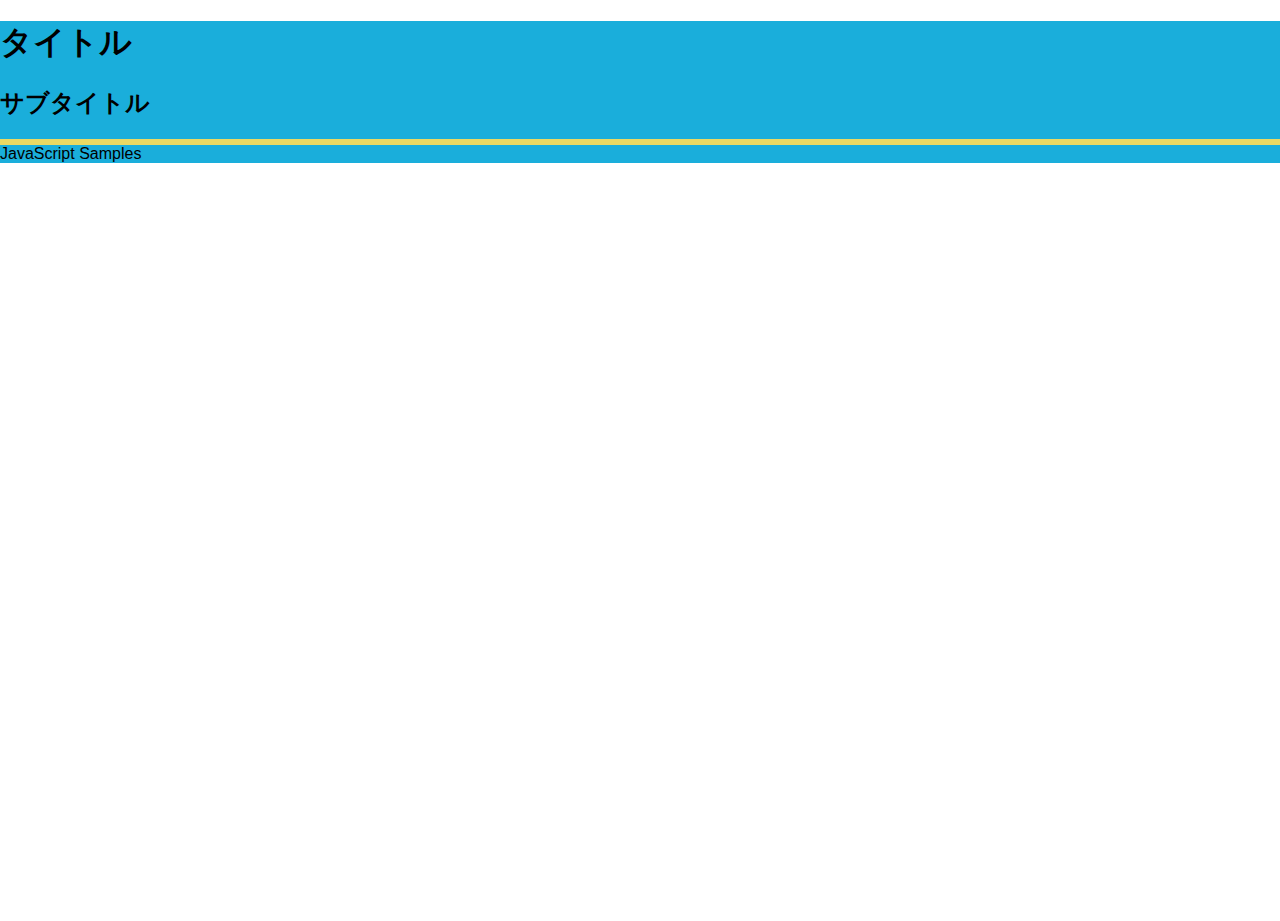
<file: index.html>
<!doctype html>
<html>
    <head>
        <meta charset="UTF-8">
        <meta name="viewport" content="width=device-width, initial-scale=1">
        <meta http-equiv="x-ua-compatible" content="IE=edge">
        <title>template</title>
        <link rel="stylesheet" href="_common/css/style.css" type="text/css">
    </head>
    <body>
        <header>
            <div class="header-contents">
                <h1>タイトル</h1>
                <h2>サブタイトル</h2>
            </div><!-- /.header-contents -->
        </header>
        <div class="main-wrapper">
            <section>
                <!--必要であればここにHTMLを書く-->
            </section>
        </div><!-- ./main-wrapper -->
        <footer>JavaScript Samples</footer>
    </body>
</html>
</file>
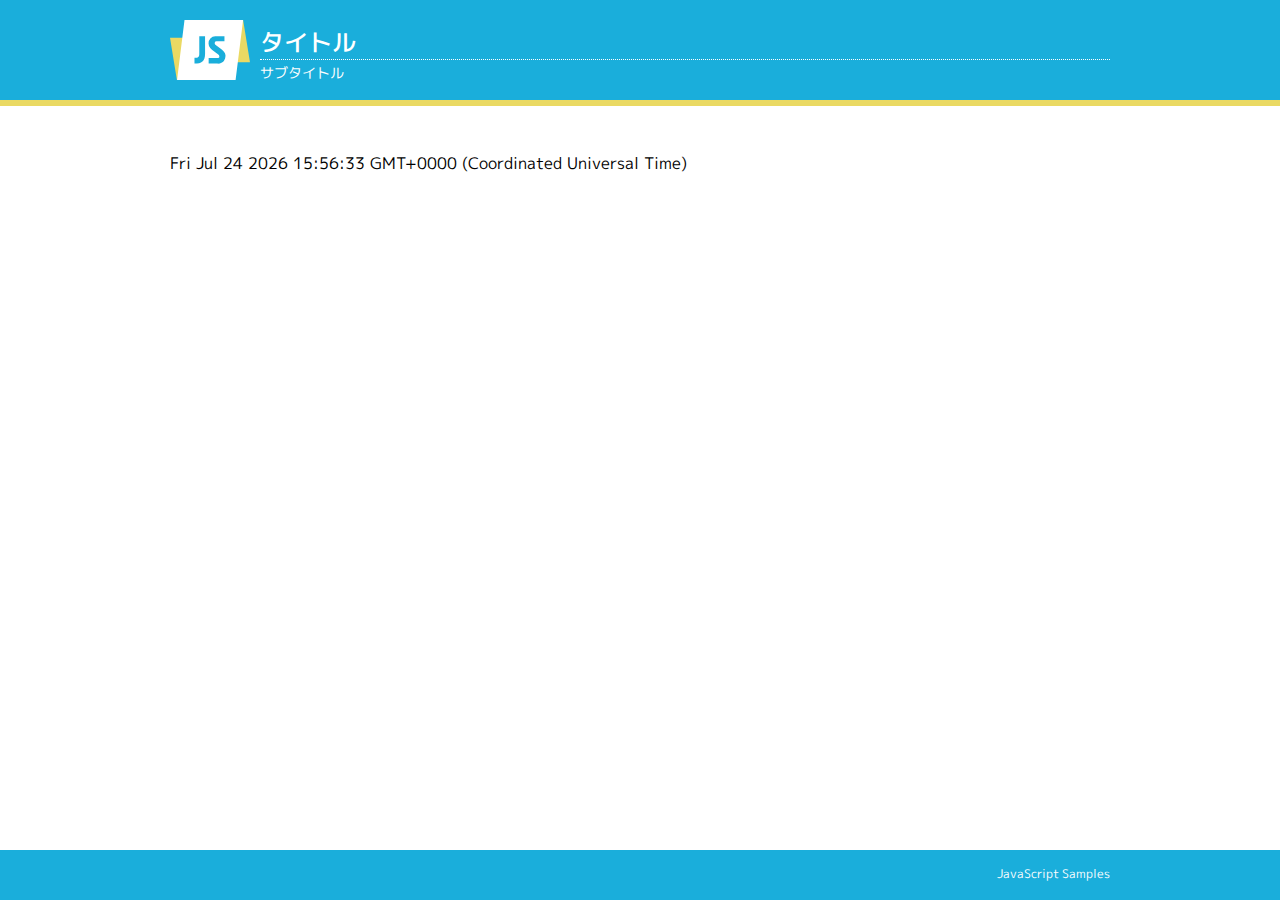
<file: 2-02_tag/index.html>
<!doctype html>
<html>
<head>
<meta charset="UTF-8">
<meta name="viewport" content="width=device-width,initial-scale=1">
<title>テンプレート</title>
<link href="../../_common/images/favicon.ico" rel="shortcut icon">
<link href="https://fonts.googleapis.com/css?family=M+PLUS+1p:400,500" rel="stylesheet">
<link href="../../_common/css/style.css" rel="stylesheet">
</head>
<body>
<header>
<div class="container">
<h1>タイトル</h1>
<h2>サブタイトル</h2>
</div><!-- /.container -->
</header>
<main>
<div class="container">
<section>
    <p id="choice">ここに日時を表示します。</p>
</section>
</div><!-- /.container -->
</main>
<footer>
<div class="container">
<p>JavaScript Samples</p>
</div><!-- /.container -->
</footer>
<script src="script.js"></script>
<script>
    console.log(document.getElementById('choice').textContent = new Date());
</script>
</body>
</html>
</file>
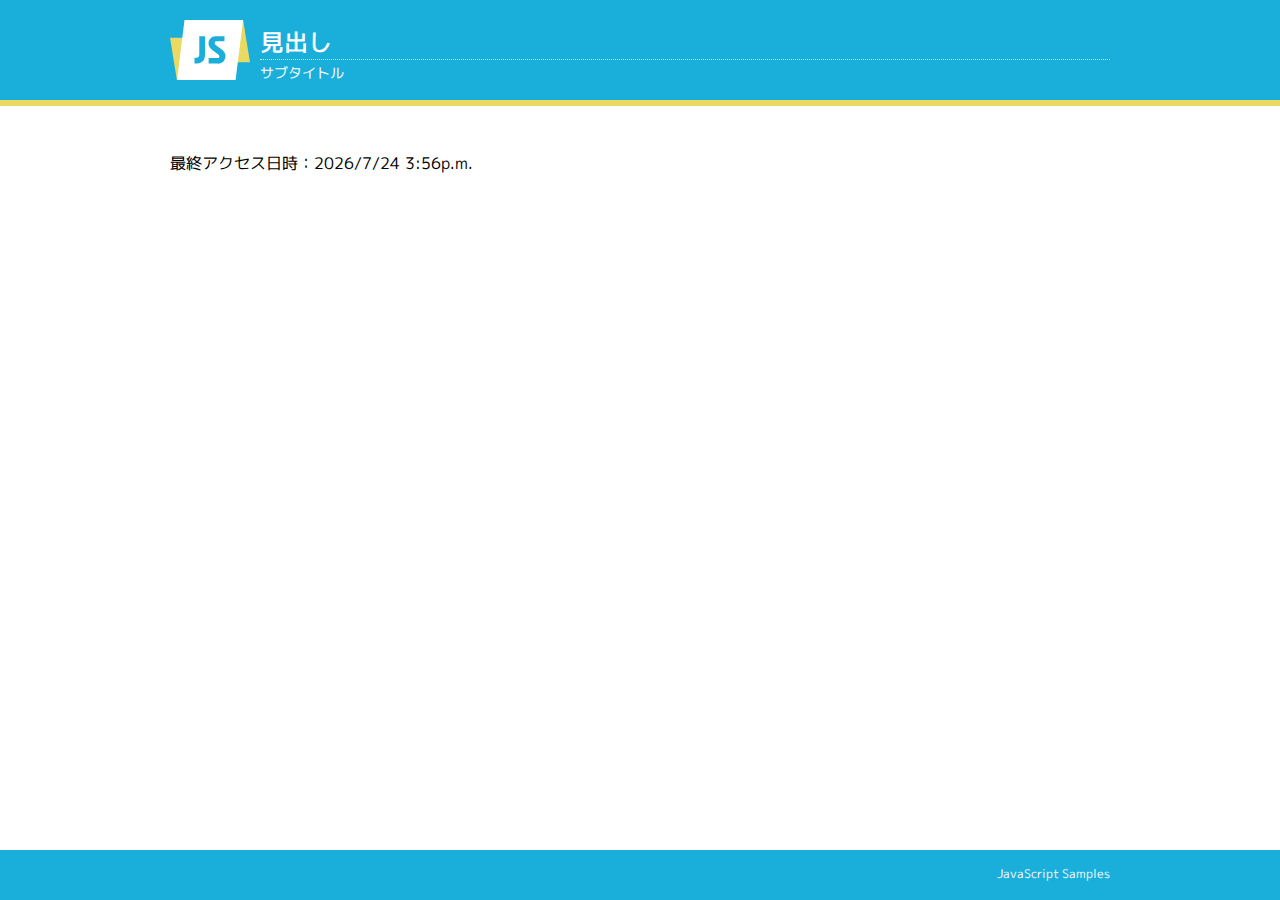
<file: Chapter4/index.html>
<!doctype html>
<html>
<head>
<meta charset="UTF-8">
<meta name="viewport" content="width=device-width,initial-scale=1">
<title>タイトル</title>
<link href="../_common/images/favicon.ico" rel="shortcut icon">
<link href="https://fonts.googleapis.com/css?family=M+PLUS+1p:400,500" rel="stylesheet">
<link href="../_common/css/style.css" rel="stylesheet">
</head>
<body>
<header>
<div class="container">
<h1>見出し</h1>
<h2>サブタイトル</h2>
</div><!-- /.container -->
</header>
<main>
<div class="container">
<section>
    <!-- <form action="#" id="form">
        <input type="text" name="word">
        <input type="submit" value="検索">
    </form> -->
    <p>最終アクセス日時：<span id="time"></span></p>
</section>
</div><!-- /.container -->
</main>
<footer>
<div class="container">
<p>JavaScript Samples</p>
</div><!-- /.container -->
</footer>
<script src="ch4script.js"></script>
</body>
</html>
</file>
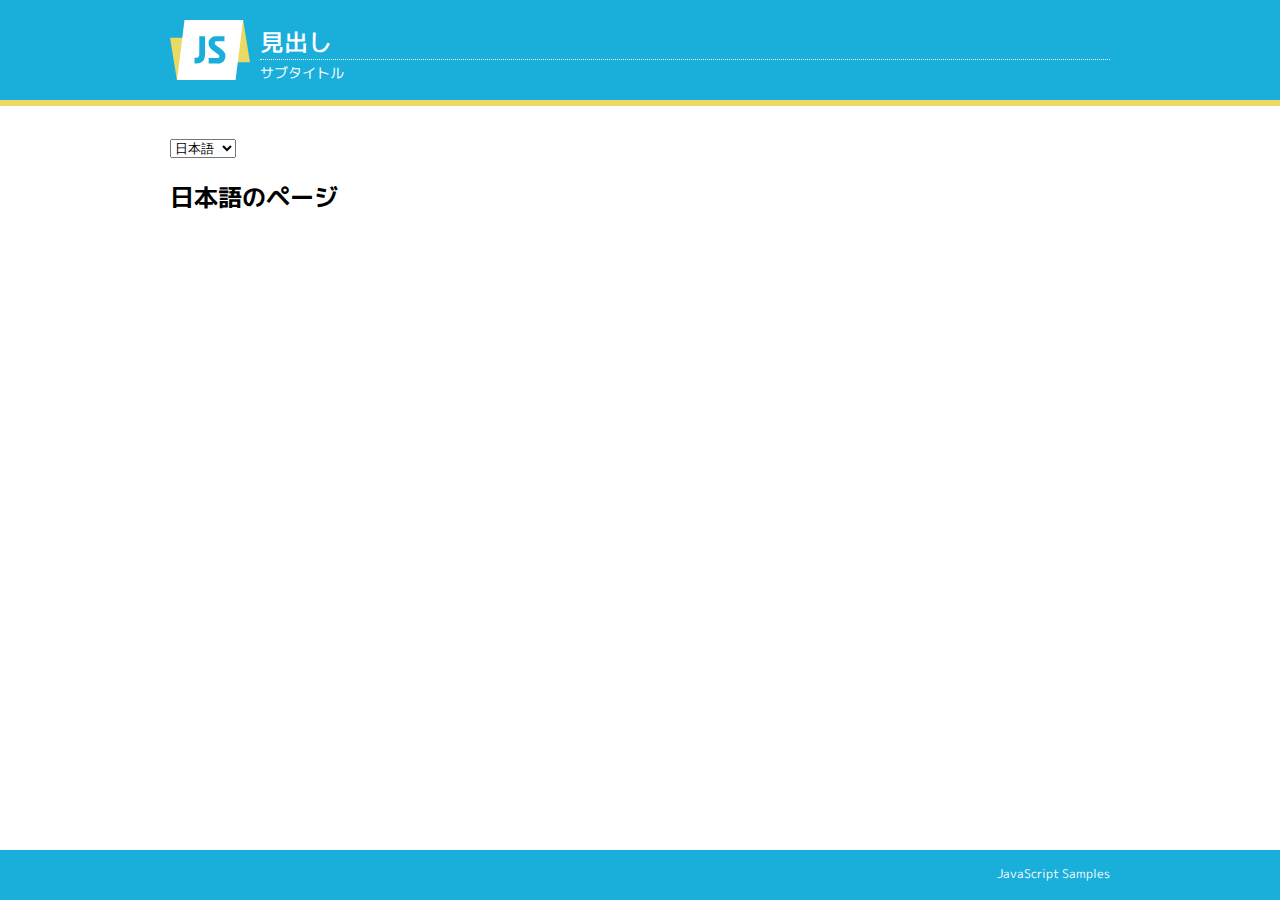
<file: Chapter5/index.html>
<!doctype html>
<html lang="ja">
<head>
<meta charset="UTF-8">
<meta name="viewport" content="width=device-width,initial-scale=1">
<title>タイトル</title>
<link href="../_common/images/favicon.ico" rel="shortcut icon">
<link href="https://fonts.googleapis.com/css?family=M+PLUS+1p:400,500" rel="stylesheet">
<link href="../_common/css/style.css" rel="stylesheet">
</head>
<body>
<header>
<div class="container">
<h1>見出し</h1>
<h2>サブタイトル</h2>
</div><!-- /.container -->
</header>
<main>
<div class="container">
<section>
    <!-- <p>今から<span id="timer"></span>以内に注文すると50%オフ！</p> -->
    <!-- <h2>共通テストまで</h2>
    <p class="timer">あと<span id="day"></span>日<span id="hour"></span>時間<span id="min"></span>分<span id="sec"></span>秒</p> -->
    <form id="form">
        <select name="select">
            <option value="index.html" selected>日本語</option>
            <option value="index-en.html" selected>English</option>
            <option value="index-zh.html" selected>中文</option>
        </select>
    </form>
    <h2>日本語のページ</h2>
</section>
</div><!-- /.container -->
</main>
<footer>
<div class="container">
<p>JavaScript Samples</p>
</div><!-- /.container -->
</footer>
<script src="ch5script.js"></script>
</body>
</html>
</file>
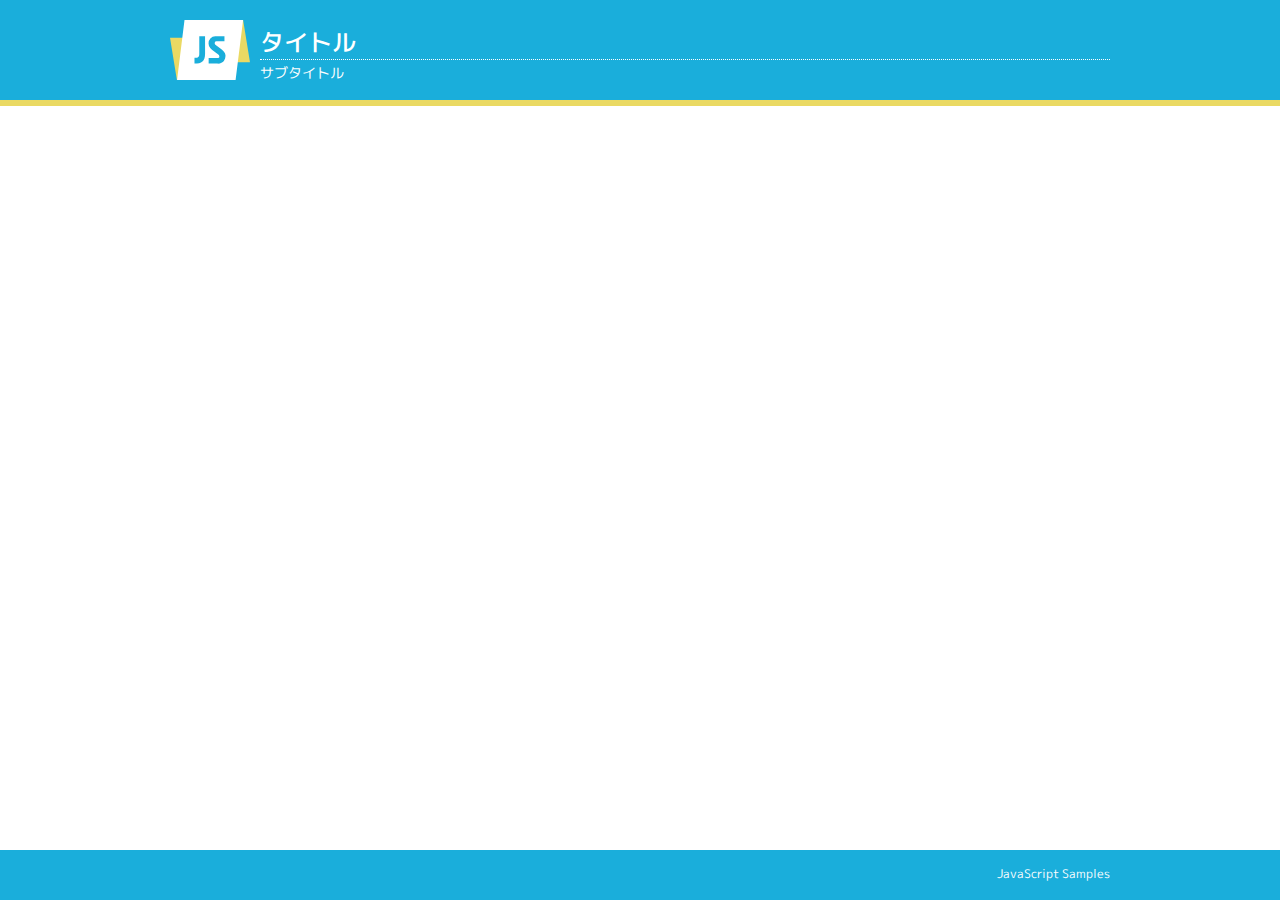
<file: 3-01_if/step1/index.html>
<!doctype html>
<html>
<head>
<meta charset="UTF-8">
<meta name="viewport" content="width=device-width,initial-scale=1">
<title>テンプレート</title>
<link href="../../_common/images/favicon.ico" rel="shortcut icon">
<link href="https://fonts.googleapis.com/css?family=M+PLUS+1p:400,500" rel="stylesheet">
<link href="../../_common/css/style.css" rel="stylesheet">
</head>
<body>
<header>
<div class="container">
<h1>タイトル</h1>
<h2>サブタイトル</h2>
</div><!-- /.container -->
</header>
<main>
<div class="container">
<section>

</section>
</div><!-- /.container -->
</main>
<footer>
<div class="container">
<p>JavaScript Samples</p>
</div><!-- /.container -->
</footer>
<script>
    if(window.confirm('ゲームスタート！準備はいい？')){
        console.log('ゲームを開始します。');
    }else{
        console.log('ゲームを終了します。');
    }
</script>
</body>
</html>
</file>
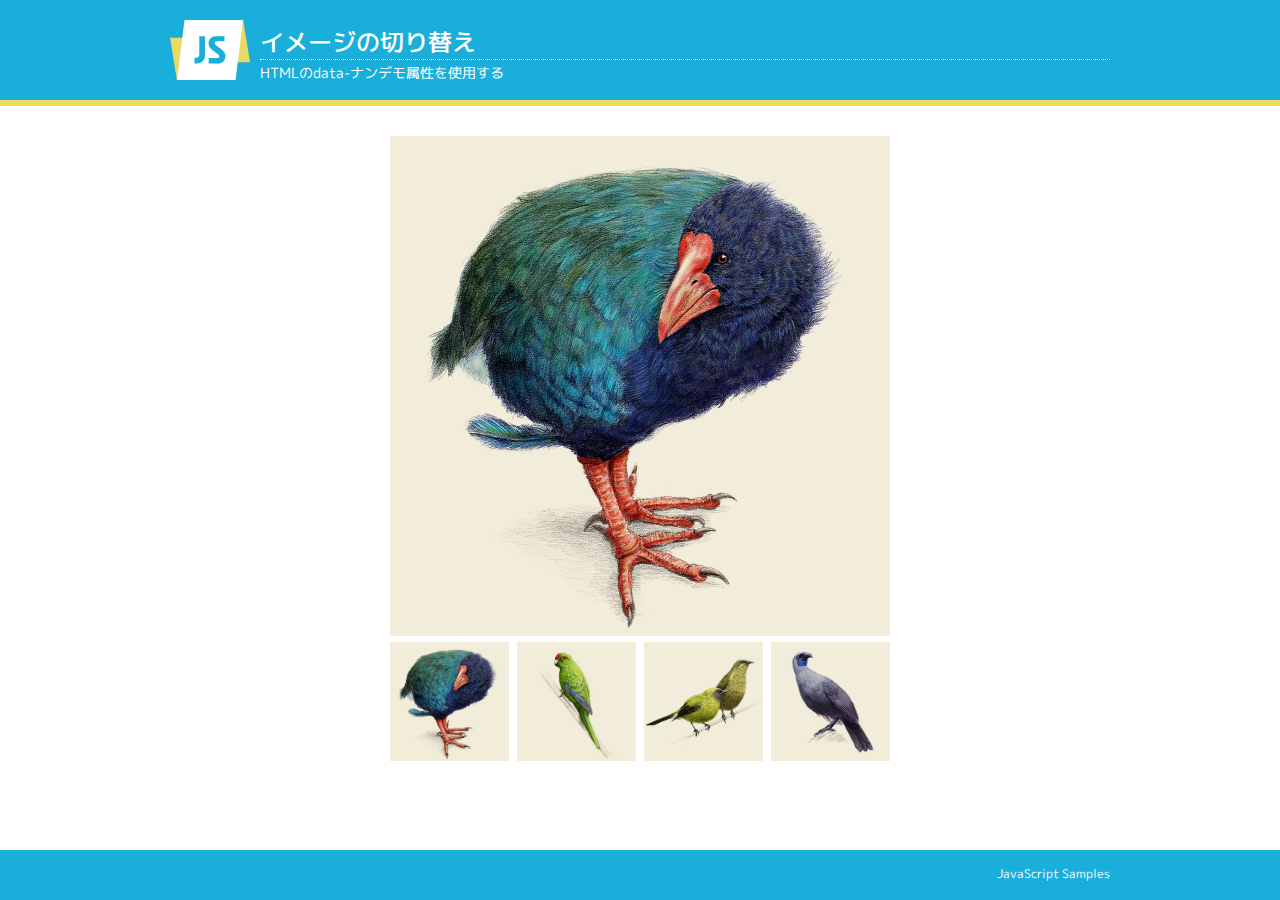
<file: Chapter5/5-04_image/index.html>
<!doctype html>
<html>
<head>
<meta charset="UTF-8">
<meta name="viewport" content="width=device-width,initial-scale=1">
<title>5-04_image</title>
<link href="../../_common/images/favicon.ico" rel="shortcut icon">
<link href="https://fonts.googleapis.com/css?family=M+PLUS+1p:400,500" rel="stylesheet">
<link href="../../_common/css/style.css" rel="stylesheet">
<style>
section img {
    max-width: 100%;
}
.center {
    margin: 0 auto 0 auto;
    max-width: 90%;
    width: 500px;
}
ul {
    display: flex;
    margin: 0;
    padding: 0;
    list-style-type: none;
}
li {
    flex: 1 1 auto;
    margin-right: 8px;
}
li:last-of-type {
    margin-right: 0;
}
</style>
</head>
<body>
<header>
<div class="container">
<h1>イメージの切り替え</h1>
<h2>HTMLのdata-ナンデモ属性を使用する</h2>
</div><!-- /.container -->
</header>
<main>
<div class="container">
<section>
    <div class="center">
        <div>
            <img src="img1.jpg" id="bigimg">
        </div>
        <ul>
            <li><img src="thumb-img1.jpg" class="thumb" data-image="img1.jpg"></li>
            <li><img src="thumb-img2.jpg" class="thumb" data-image="img2.jpg"></li>
            <li><img src="thumb-img3.jpg" class="thumb" data-image="img3.jpg"></li>
            <li><img src="thumb-img4.jpg" class="thumb" data-image="img4.jpg"></li>
        </ul>
    </div>
</section>
</div><!-- /.container -->
</main>
<footer>
<div class="container">
<p>JavaScript Samples</p>
</div><!-- /.container -->
</footer>
<script>
'use strict';

const thumbs = document.querySelectorAll('.thumb');
thumbs.forEach(function(item, index) {
    item.onclick = function() {
        console.log(this.dataset.image);
    }
});
</script>
</body>
</html>
</file>
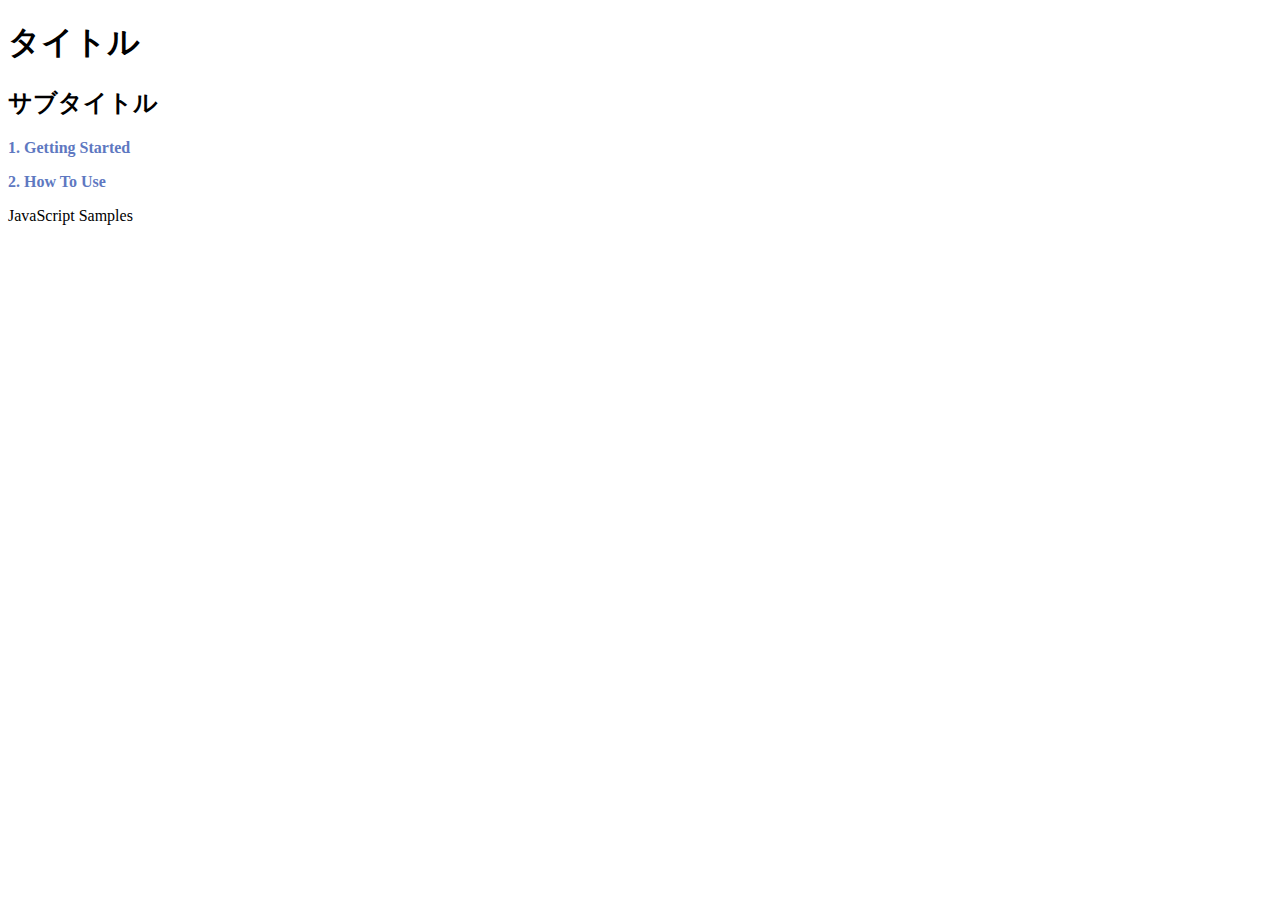
<file: Chapter6/6-01_menu/index.html>
<!doctype html>
<html>
    <head>
        <meta charset="UTF-8">
        <meta name="viewport" content="width=device-width, initial-scale=1">
        <meta http-equiv="x-ua-compatible" content="IE=edge">
        <title>template</title>
        <link rel="stylesheet" href="style.css" type="text/css">
    </head>
    <body>
        <header>
            <div class="header-contents">
                <h1>タイトル</h1>
                <h2>サブタイトル</h2>
            </div><!-- /.header-contents -->
        </header>
        <div class="main-wrapper">
            <section>
                <div class="sidebar">
                    <div class="submenu">
                        <h3>1. Getting Started</h3>
                        <ul class="hidden">
                            <li><a href="">- 概要</a></li>
                            <li><a href="">- インストール</a></li>
                            <li><a href="">- 初めての操作</a></li>
                            <li><a href="">- アンインストール</a></li>
                        </ul>
                    </div>
                    <div class="submenu">
                        <h3>2. How To Use</h3>
                        <ul class="hidden">
                            <li><a href="">- 基本的な操作方法</a></li>
                            <li><a href="">- 元の状態に復元する</a></li>
                            <li><a href="">- プラグインを作成する</a></li>
                        </ul>
                    </div>
                </div>
            </section>
        </div><!-- ./main-wrapper -->
        <footer>JavaScript Samples</footer>
        <script src="https://code.jquery.com/jquery-1.12.4.min.js" integrity="sha256-ZosEbRLbNQzLpnKIkEdrPv7lOy9C27hHQ+Xp8a4MxAQ=" crossorigin="anonymous"></script>
        <script src="script.js"></script>
    </body>
</html>
</file>
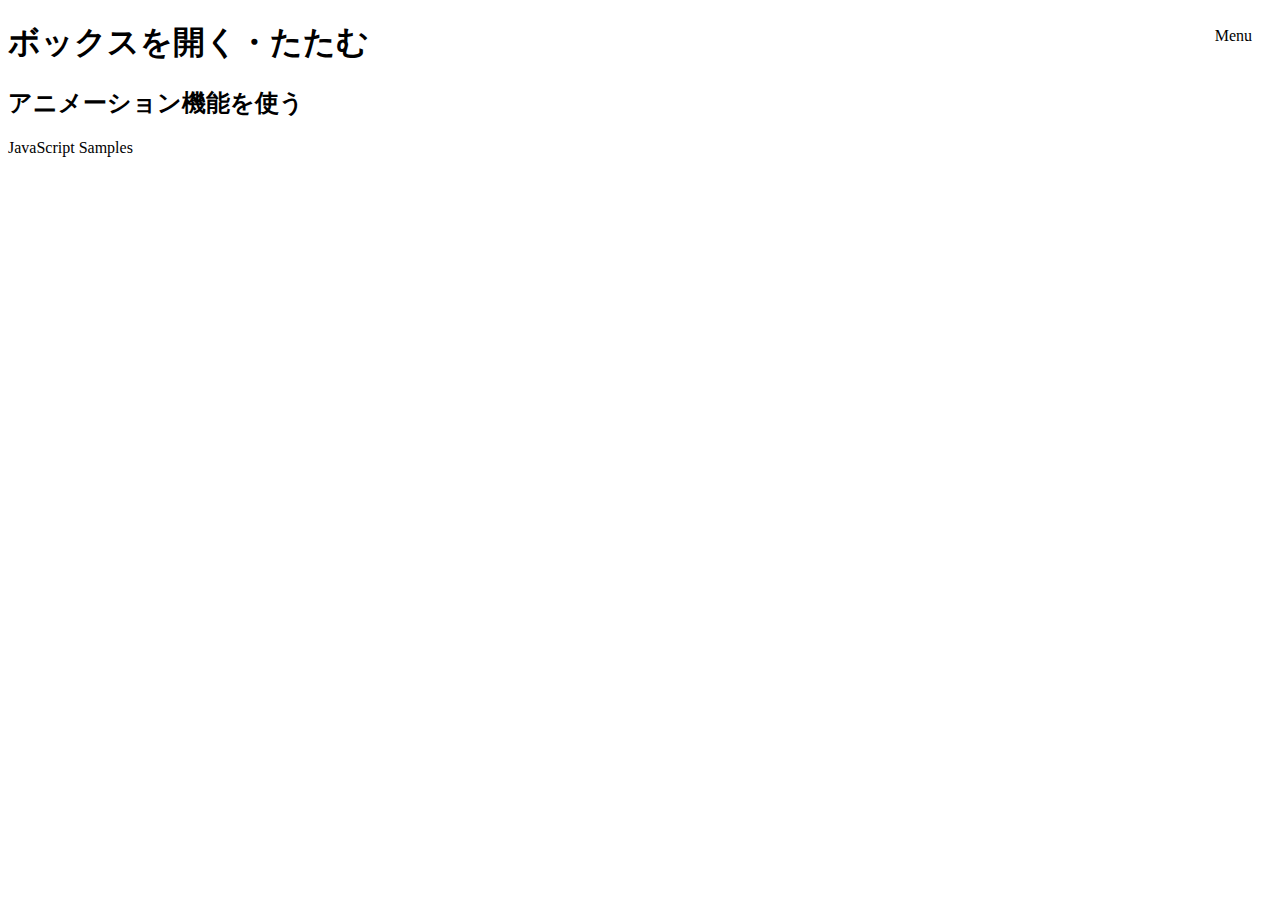
<file: Chapter6/6-02_box/index.html>
<!doctype html>
<html>
    <head>
        <meta charset="UTF-8">
        <meta name="viewport" content="width=device-width, initial-scale=1">
        <meta http-equiv="x-ua-compatible" content="IE=edge">
        <title>template</title>
        <link rel="stylesheet" href="style.css" type="text/css">
    </head>
    <body>
        <div id="box">
            <ul>
                <li>ホーム</li>
                <li>会社案内</li>
                <li>業務内容</li>
                <li>サポート</li>
                <li>お問い合わせ</li>
            </ul>
        </div>
        <header>
        <div class="header-contents">
            <div id="box_btn">Menu</div>
            <h1>ボックスを開く・たたむ</h1>
            <h2>アニメーション機能を使う</h2>
        </div><!-- ./main-wrapper -->
        </header>
        <div class="main-wrapper"></div>
        <section>
        
        </section>
        <footer>JavaScript Samples</footer>
        <script src="https://code.jquery.com/jquery-1.12.4.min.js" integrity="sha256-ZosEbRLbNQzLpnKIkEdrPv7lOy9C27hHQ+Xp8a4MxAQ=" crossorigin="anonymous"></script>
        <script src="script.js"></script>
    </body>
</html>
</file>
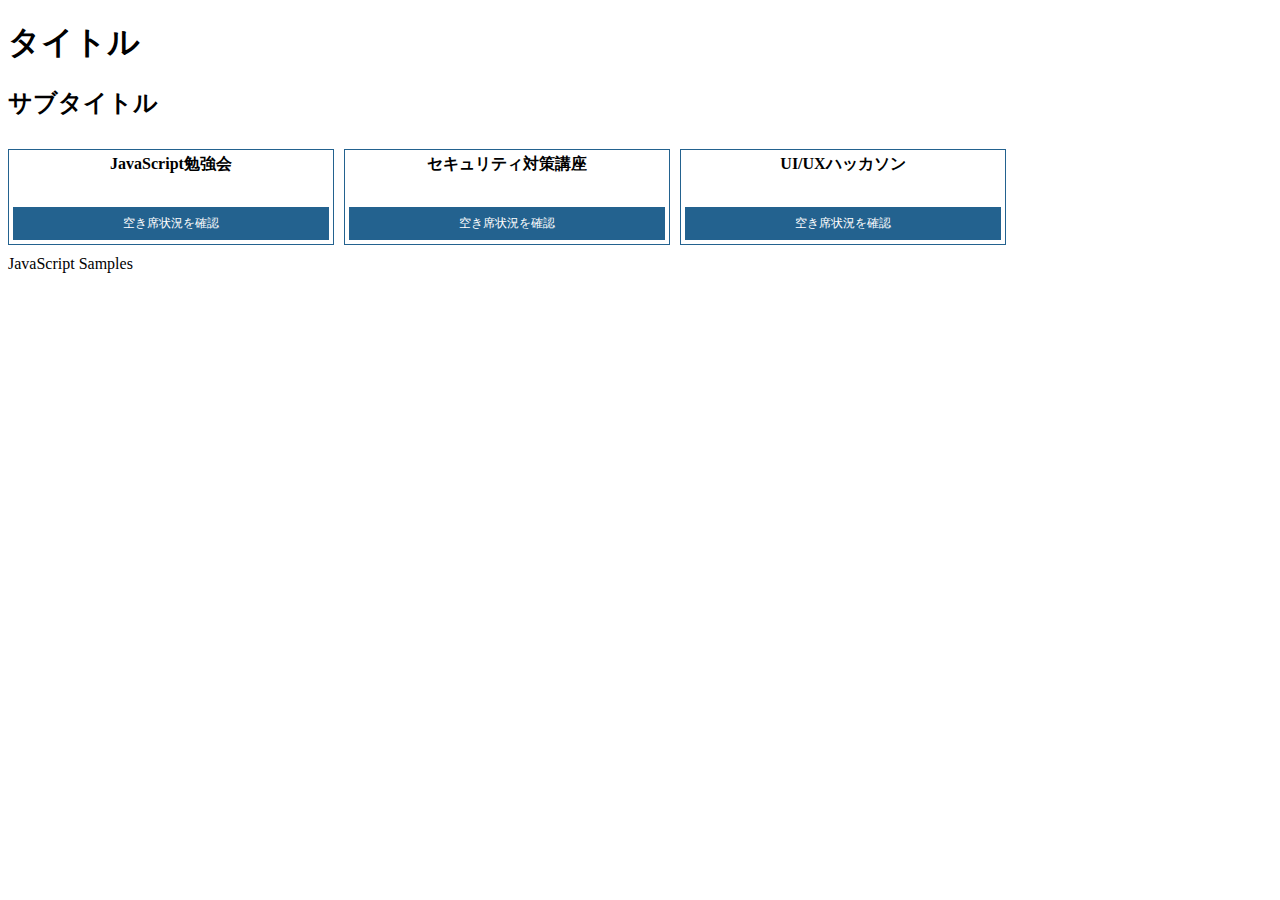
<file: Chapter6/6-03_ajax/index.html>
<!doctype html>
<html>
    <head>
        <meta charset="UTF-8">
        <meta name="viewport" content="width=device-width, initial-scale=1">
        <meta http-equiv="x-ua-compatible" content="IE=edge">
        <title>template</title>
        <link rel="stylesheet" href="style.css" type="text/css">
    </head>
    <body>
        <header>
            <div class="header-contents">
                <h1>タイトル</h1>
                <h2>サブタイトル</h2>
            </div><!-- /.header-contents -->
        </header>
        <div class="main-wrapper">
            <section>
                <ul class="list">
                    <li class="seminar" id="js">
                        <h2>JavaScript勉強会</h2>
                        <p class="check">空き席状況を確認</p>
                    </li>
                    <li class="seminar" id="security">
                        <h2>セキュリティ対策講座</h2>
                        <p class="check">空き席状況を確認</p>
                    </li>
                    <li class="seminar" id="uiux">
                        <h2>UI/UXハッカソン</h2>
                        <p class="check">空き席状況を確認</p>
                    </li>
                </ul>
            </section>
        </div><!-- ./main-wrapper -->
        <footer>JavaScript Samples</footer>
        <script src="https://code.jquery.com/jquery-1.12.4.min.js" integrity="sha256-ZosEbRLbNQzLpnKIkEdrPv7lOy9C27hHQ+Xp8a4MxAQ=" crossorigin="anonymous"></script>
        <script src="script.js"></script>
    </body>
</html>
</file>
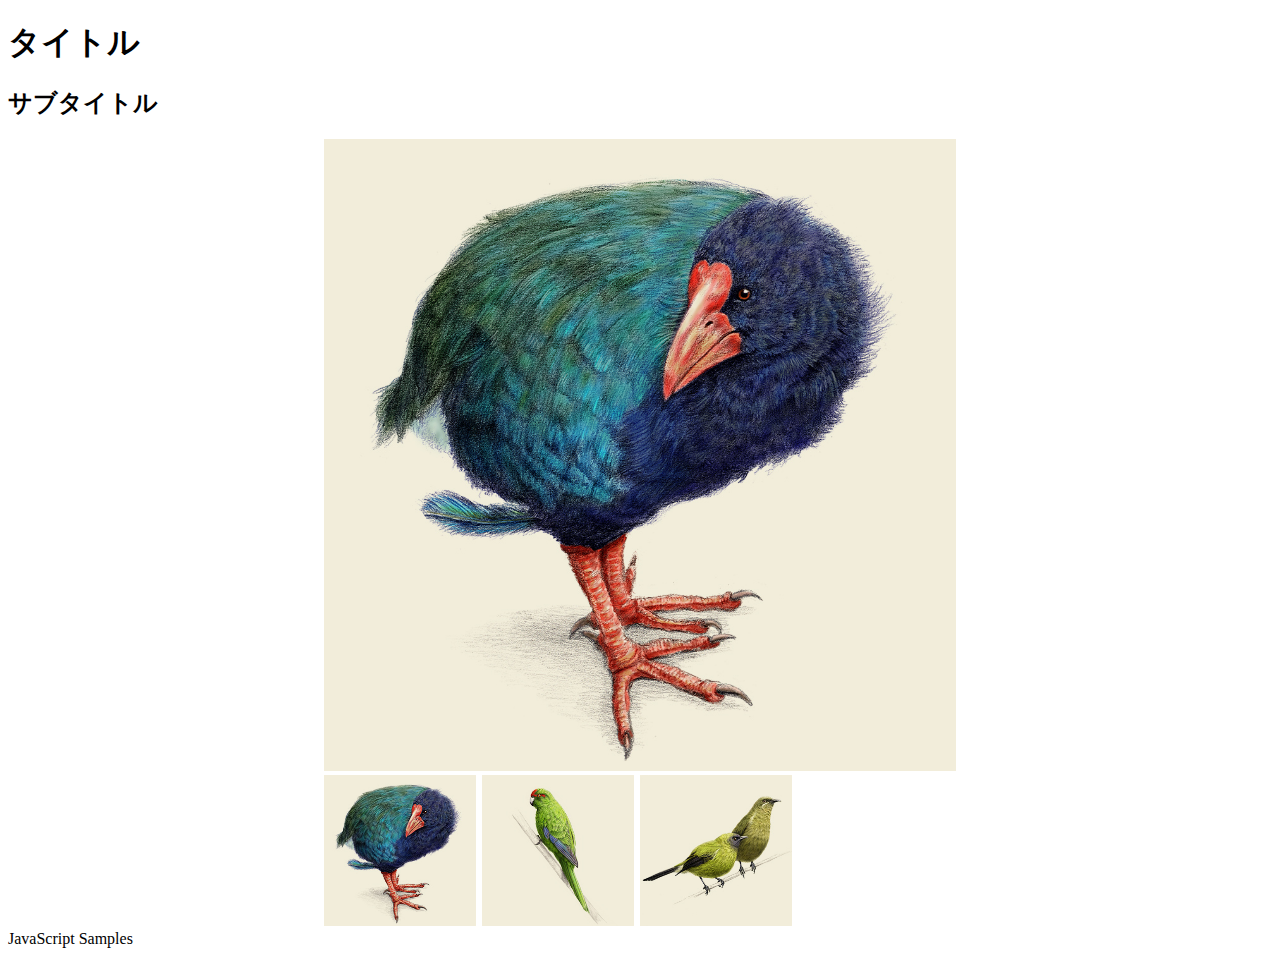
<file: Chapter5/image_index.html>
<!doctype html>
<html>
    <head>
        <meta charset="UTF-8">
        <meta name="viewport" content="width=device-width, initial-scale=1">
        <meta http-equiv="x-ua-compatible" content="IE=edge">
        <title>template</title>
        <link rel="stylesheet" href="style.css" type="text/css">
    </head>
    <body>
        <header>
            <div class="header-contents">
                <h1>タイトル</h1>
                <h2>サブタイトル</h2>
            </div><!-- /.header-contents -->
        </header>
        <div class="main-wrapper">
            <section>
                <div class="center">
                    <div>
                        <img id="bigimg" src="../Chapter5/5-04_image/img1.jpg" alt="bigimg">
                    </div>
                    <ul>
                        <li><img src="../Chapter5/5-04_image/thumb-img1.jpg" class="thumb" data-image="img1.jpg"></li>
                        <li><img src="../Chapter5/5-04_image/thumb-img2.jpg" class="thumb" data-image="img2.jpg"></li>
                        <li><img src="../Chapter5/5-04_image/thumb-img3.jpg" class="thumb" data-image="img3.jpg"></li>
                    </ul>
                </div>
            </section>
        </div><!-- ./main-wrapper -->
        <footer>JavaScript Samples</footer>
        <script src="ch5imagescript.js"></script>
    </body>
</html>
</file>
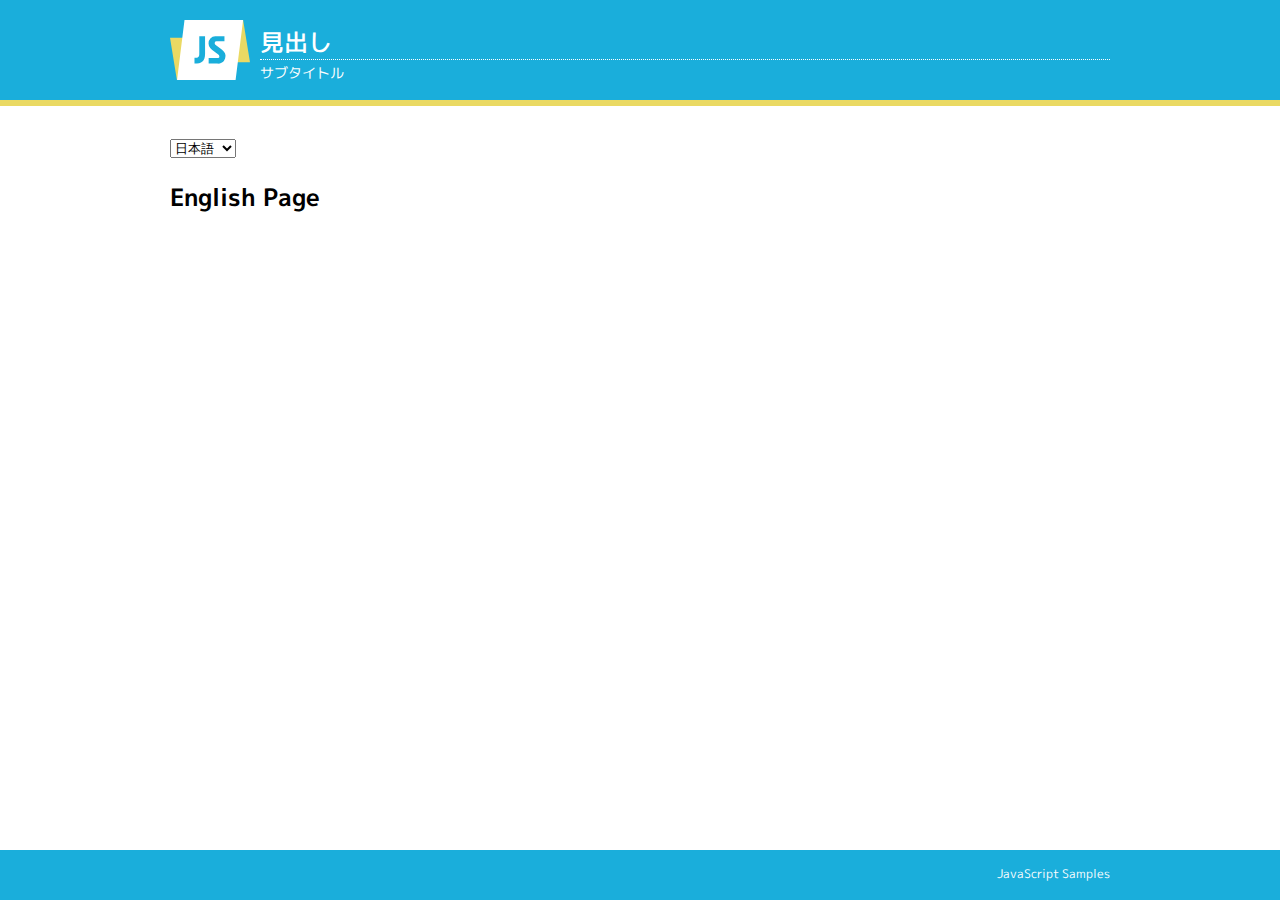
<file: Chapter5/index-en.html>
<!doctype html>
<html lang = "index-en">
<head>
<meta charset="UTF-8">
<meta name="viewport" content="width=device-width,initial-scale=1">
<title>タイトル</title>
<link href="../_common/images/favicon.ico" rel="shortcut icon">
<link href="https://fonts.googleapis.com/css?family=M+PLUS+1p:400,500" rel="stylesheet">
<link href="../_common/css/style.css" rel="stylesheet">
</head>
<body>
<header>
<div class="container">
<h1>見出し</h1>
<h2>サブタイトル</h2>
</div><!-- /.container -->
</header>
<main>
<div class="container">
<section>
    <!-- <p>今から<span id="timer"></span>以内に注文すると50%オフ！</p> -->
    <!-- <h2>共通テストまで</h2>
    <p class="timer">あと<span id="day"></span>日<span id="hour"></span>時間<span id="min"></span>分<span id="sec"></span>秒</p> -->
    <form id="form">
        <select name="select">
            <option value="index.html">日本語</option>
            <option value="index-en.html">English</option>
            <option value="index-zh.html">中文</option>
        </select>
    </form>
    <h2>English Page</h2>
</section>
</div><!-- /.container -->
</main>
<footer>
<div class="container">
<p>JavaScript Samples</p>
</div><!-- /.container -->
</footer>
<script src="ch5script.js"></script>
</body>
</html>
</file>
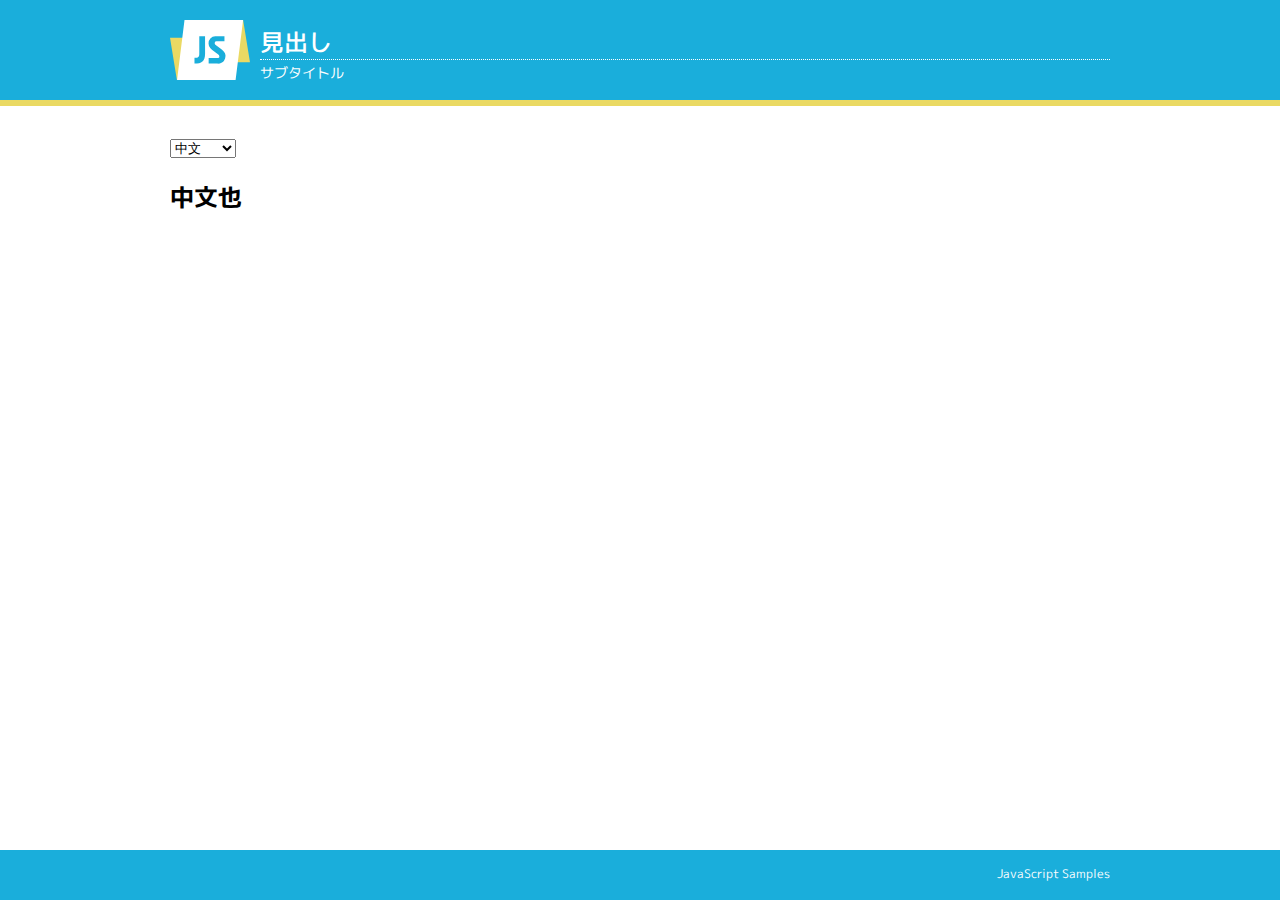
<file: Chapter5/index-zh.html>
<!doctype html>
<html lang="zh">
<head>
<meta charset="UTF-8">
<meta name="viewport" content="width=device-width,initial-scale=1">
<title>タイトル</title>
<link href="../_common/images/favicon.ico" rel="shortcut icon">
<link href="https://fonts.googleapis.com/css?family=M+PLUS+1p:400,500" rel="stylesheet">
<link href="../_common/css/style.css" rel="stylesheet">
</head>
<body>
<header>
<div class="container">
<h1>見出し</h1>
<h2>サブタイトル</h2>
</div><!-- /.container -->
</header>
<main>
<div class="container">
<section>
    <!-- <p>今から<span id="timer"></span>以内に注文すると50%オフ！</p> -->
    <!-- <h2>共通テストまで</h2>
    <p class="timer">あと<span id="day"></span>日<span id="hour"></span>時間<span id="min"></span>分<span id="sec"></span>秒</p> -->
    <form id="form">
        <select name="select">
            <option value="index.html">日本語</option>
            <option value="index-en.html">English</option>
            <option value="index-zh.html">中文</option>
        </select>
    </form>
    <h2>中文也</h2>
</section>
</div><!-- /.container -->
</main>
<footer>
<div class="container">
<p>JavaScript Samples</p>
</div><!-- /.container -->
</footer>
<script src="ch5script.js"></script>
</body>
</html>
</file>
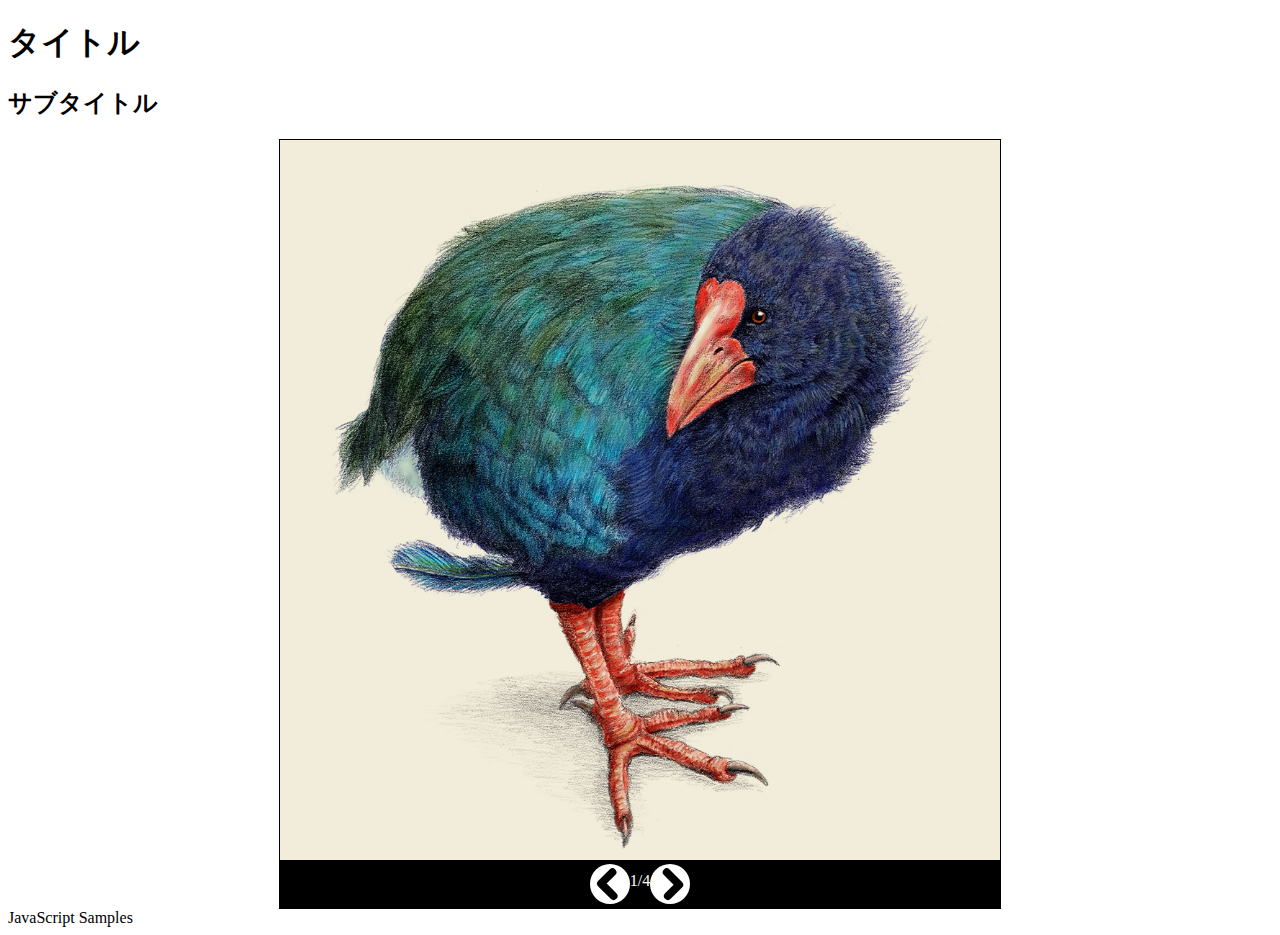
<file: Chapter5/slideindex.html>
<!doctype html>
<html>
    <head>
        <meta charset="UTF-8">
        <meta name="viewport" content="width=device-width, initial-scale=1">
        <meta http-equiv="x-ua-compatible" content="IE=edge">
        <title>template</title>
        <link rel="stylesheet" href="slidestyle.css" type="text/css">
    </head>
    <body>
        <header>
            <div class="header-contents">
                <h1>タイトル</h1>
                <h2>サブタイトル</h2>
            </div><!-- /.header-contents -->
        </header>
        <div class="main-wrapper">
            <section>
                <div class="slide">
                    <div class="image_box">
                        <img id="main_image" src="../Chapter5/5-04_image/img1.jpg" >
                    </div>
                    <div class="toolbar">
                        <div class="nav">
                            <div id="prev"></div>
                            <span id="page"></span>
                            <div id="next"></div>
                        </div>
                    </div>
                </div>
            </section>
        </div><!-- ./main-wrapper -->
        <footer>JavaScript Samples</footer>
        <script src="ch5slide.js"></script>
    </body>
</html>
</file>
<file: _common/css/style.css>
@charset "UTF-8";

html {
    font-size: 16px;
}
html, body {
    height: 100%;
}
body *, ::before, ::after {
    box-sizing: border-box;
}
body {
    margin: 0;
    font-family: 'M PLUS 1p', sans-serif;
    font-weight: 400;
    background-color: #fff;
    color: #000;
}
.container {
    max-width: 1000px;
    margin: 0 auto;
    padding: 16px;
}
@media (min-width: 768px) {
    .container {
        max-width: 1000px;
        margin: 0 auto;
        padding: 30px;
    }
}
header {
    background-color: #1aaedb;
    border-bottom: #ead963 6px solid;
}
header .container {
    min-height: 60px;
    padding-top: 0;
    padding-bottom: 0;
    padding-left: 76px;
    background-image: url(../images/logo.svg);
    background-repeat: no-repeat;
    background-size: 53px;
    background-position: 16px 10px;
}
@media (min-width: 768px) {
    header .container {
        min-height: 100px;
        padding-left: 120px;
        background-size: 80px;
        background-position: 30px 20px;
    }
}
header .container h1,
header .container h2 {
    margin: 0;
    color: #fff;
    line-height: 1;
}
header .container h1 {
    padding: 15px 0 4px 0;
    border-bottom: 1px dotted #fff;
    font-size: 16px;
    font-weight: 500;
}
header .container h2 {
    padding: 5px 0 0 0;
    font-size: 10px;
    font-weight: 400;
}
@media (min-width: 768px) {
    header .container h1 {
        padding: 30px 0 5px 0;
        font-size: 24px;
    }
    header .container h2 {
        padding: 6px 0 0 0;
        font-size: 14px;
    }
}
main {
    min-height: calc(100% - 156px);
}
main .container {
    margin: 0 auto;
    background-color: #fff;
}
footer {
    background-color: #1aaedb;
}
footer .container {
    min-height: 50px;
    padding-top:10px;
    padding-bottom:10px;
    color: #fff;
    font-size: 12px;
    text-align: right;
}
@media (min-width: 768px) {
    footer .container {
        min-height: 50px;
        padding-top: 15px;
        padding-bottom: 15px;
    }
}
footer .container p {
    margin: 0;
}
a {
    color: #ed8a29;
    text-decoration: none;
}
a:hover {
    color: #ffb974;
    text-decoration: underline;
}
</file>
<file: Chapter6/6-01_menu/style.css>
.submenu h3{
    margin: 0 0 1em 0;
    font-size: 16px;
    cursor: pointer;
    color: #5e78c1;
}
.submenu h3:hover{
    color: #b04188;
    text-decoration: underline;
}
.submenu ul{
    margin: 0 0 1rem 0;
    list-style-type: none;
    font-size: 14px;
}
.hidden{
    display: none;
}
</file>
<file: Chapter6/6-02_box/style.css>
#box{
    display: none;
    margin: 0 auto 0 auto;
    max-width: 960px;
}
#box ul{
    margin: 0;
    padding: 0;
    list-style-type: none;
}
#box li{
    padding: 8px 0 8px 0;
    color: #20567d;
    border-bottom: 1px solid #ffffff;
}
.header-contents{
    position: relative;
}
#box_btn{
    position: absolute;
    top: 0;
    right: 0;
    border-radius: 0 0 8px 8px;
    padding: 6px 20px 6px 20px;
    background-color: #fff;
    cursor: pointer;
}
</file>
<file: Chapter6/6-03_ajax/style.css>
.list{
    overflow: hidden;
    margin: 0;
    padding: 0;
    list-style-type: none;
}
.list h2{
    margin: 0 0 2em 0;
    font-size: 16px;
    text-align: center;
}
.seminar{
    float: left;
    margin: 10px 10px 10px 0;
    border: 1px solid #23628f;
    padding: 4px;
    width: 25%;
}
.check{
    margin: 0;
    padding: 8px;
    font-size: 12px;
    color: white;
    background-color: #23628f;
    text-align: center;
    cursor: pointer;
}
.red{
    background-color: #e33a6d;
}
.green{
    background-color: #7bc52e;
}
</file>
<file: Chapter5/style.css>
section img{
    max-width: 100%;
}
.center{
    margin: 0 auto 0 auto;
    width: 50%;
}
ul{
    overflow: hidden;
    margin: 0;
    padding: 0;
    list-style-type: none;
}
li{
    float: left;
    margin-right: 1%;
    width: 24%;
}
</file>
<file: Chapter5/slidestyle.css>
.slide{
    margin: 0 auto;
    border: 1px solid black;
    width: 720px;
    background-color: black;
}
img{
    max-width: 100%;
}
.toolbar{
    overflow: hidden;
    text-align: center;
}
.nav{
    display: inline-block;
}
#prev{
    float: left;
    width: 40px;
    height: 40px;
    background: url(arrow-left.svg) no-repeat;
}
#next{
    float: left;
    width: 40px;
    height: 40px;
    background: url(arrow-right.svg) no-repeat;
}
#page{
    display: inline-block;
    float: left;
    margin-top: 8px;
    height: 32px;
    color: white;
}
</file>
